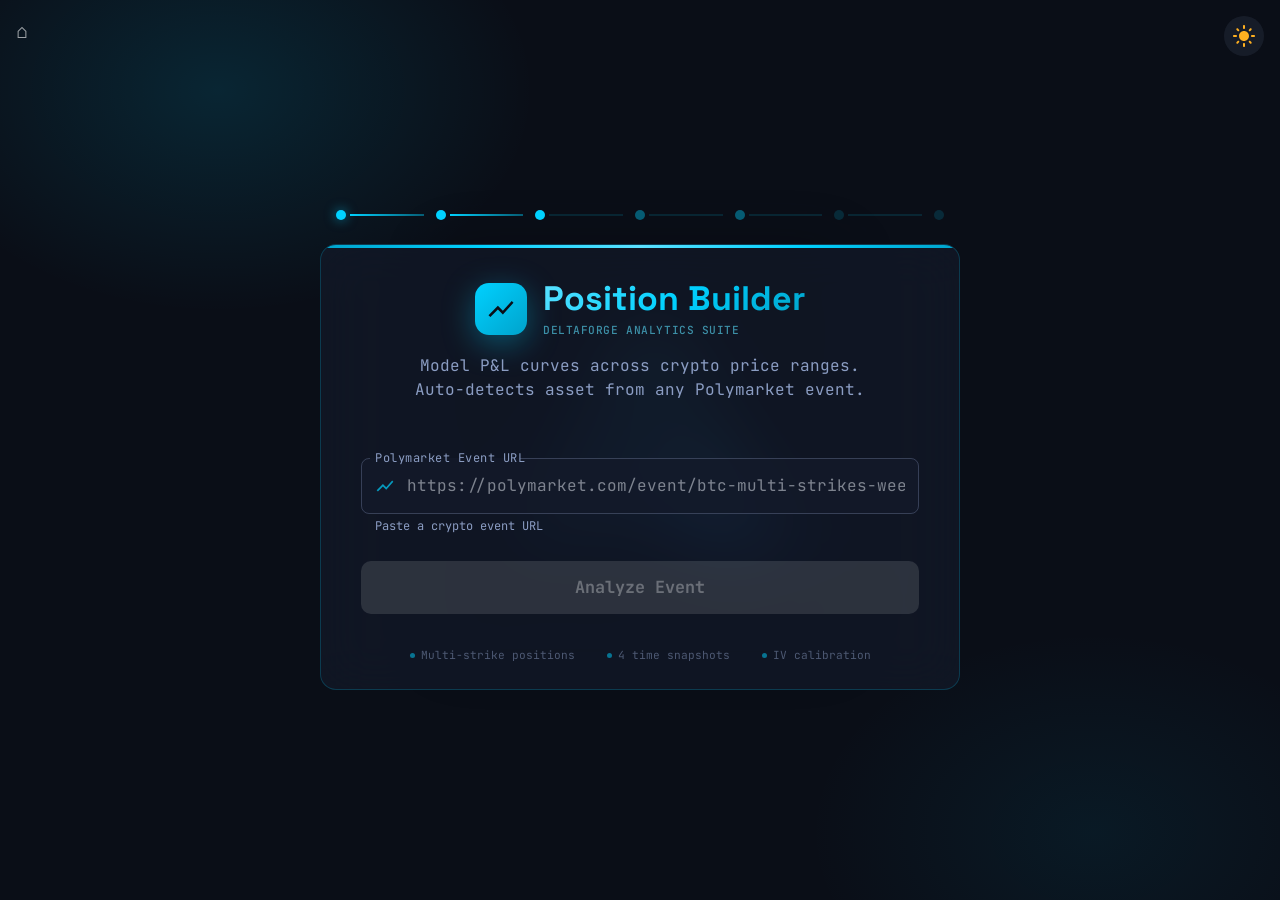
<file: builder/index.html>
<!doctype html>
<html lang="en">
  <head>
    <meta charset="UTF-8" />
    <link rel="icon" href="data:image/svg+xml,<svg xmlns='http://www.w3.org/2000/svg' viewBox='0 0 100 100'><text y='.9em' font-size='90'>📈</text></svg>" />
    <meta name="viewport" content="width=device-width, initial-scale=1.0" />
    <meta name="description" content="Position Builder - model P&L curves across crypto price ranges for Polymarket events" />
    <meta name="theme-color" content="#0A0E17" />
    <title>Position Builder - DeltaForge</title>
    <script type="module" crossorigin src="./assets/index-DKs2Tdgz.js"></script>
    <link rel="stylesheet" crossorigin href="./assets/index-CPhuUCBU.css">
  </head>
  <body>
    <div id="root"></div>
  </body>
</html>
</file>
<file: builder/assets/index-CPhuUCBU.css>
@import"https://fonts.googleapis.com/css2?family=JetBrains+Mono:wght@400;500;600;700&family=Space+Grotesk:wght@400;500;600;700&display=swap";:root{font-family:JetBrains Mono,Fira Code,monospace;line-height:1.5;font-weight:400;color-scheme:dark;color:#e8edf5;background-color:#0a0e17;font-synthesis:none;text-rendering:optimizeLegibility;-webkit-font-smoothing:antialiased;-moz-osx-font-smoothing:grayscale}*{margin:0;padding:0;box-sizing:border-box}html,body,#root{min-height:100vh;width:100%}body{background:radial-gradient(ellipse 80% 50% at 50% -20%,rgba(0,209,255,.06),transparent),radial-gradient(ellipse 60% 40% at 100% 100%,rgba(0,163,204,.04),transparent),radial-gradient(ellipse 40% 30% at 0% 50%,rgba(0,209,255,.03),transparent),#0a0e17;background-attachment:fixed}::-webkit-scrollbar{width:8px;height:8px}::-webkit-scrollbar-track{background:#8b9dc30d;border-radius:4px}::-webkit-scrollbar-thumb{background:#8b9dc333;border-radius:4px}::-webkit-scrollbar-thumb:hover{background:#8b9dc34d}::selection{background:#00d1ff4d;color:#e8edf5}*:focus-visible{outline:2px solid rgba(0,209,255,.5);outline-offset:2px}a,button{transition:all .2s ease}
</file>
